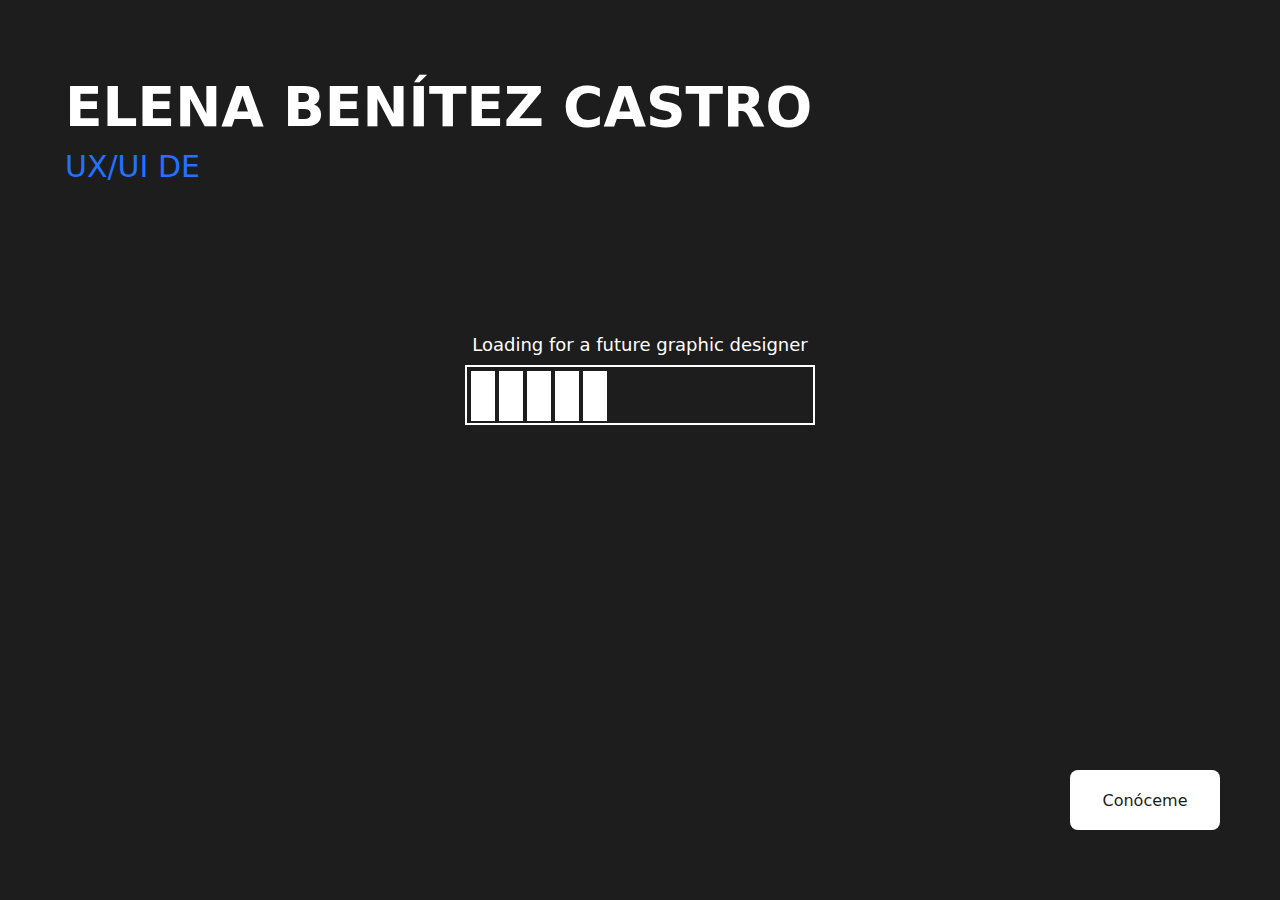
<file: index.html>
<!DOCTYPE html>
<html lang="es">
    <head>
        <meta charset="utf-8">
        <meta name="description" content="Author: Elena Benítez Castro">
        <meta name="viewport" content="width=device-width, initial-scale=1.0">
        <link rel="stylesheet" href="./css/styles.css">
        <script src="./js/script.js" defer></script>
        <script src="./js/router.js" defer></script>
        <title>PortFolio Elena Benítez Castro</title>
    </head>
    <body>
        <main id="content"> <!-- Maquetación de la card -->
            <!--Cabecera-->
            <div id="fontPage">

                <!-- Nombre + profesión -->
                <div class="fontPage__content">
                    <div class="inf">
                        <h1 class="inf__name">ELENA BENÍTEZ CASTRO</h1>
                        <h2 class="inf__courses"></h2>
                    </div>

                    <!-- Barra loading + título -->
                    <div class="loading">
                        <div class="loading__container__tittle">
                            <div class="loading__tittle">Loading for a future graphic designer</div>
                        </div>

                        <!-- Barra loading contenido -->
                        <div class="loading__container__box">
                            <div class="loading__container">
                                <div class="loading__container__bar"></div>
                                <div class="loading__container__bar"></div>
                                <div class="loading__container__bar"></div><div class="loading__container__bar"></div>
                                <div class="loading__container__bar"></div>
                            </div>
                        </div>
                    </div>
                </div>

                <!-- Botón hacia "sobremi.html" -->
                <a class="fontPage__button" href="./sobremi.html" title="Conóceme">Conóceme</a> 
            </div>
        </main>
    </body>
</html>
</file>
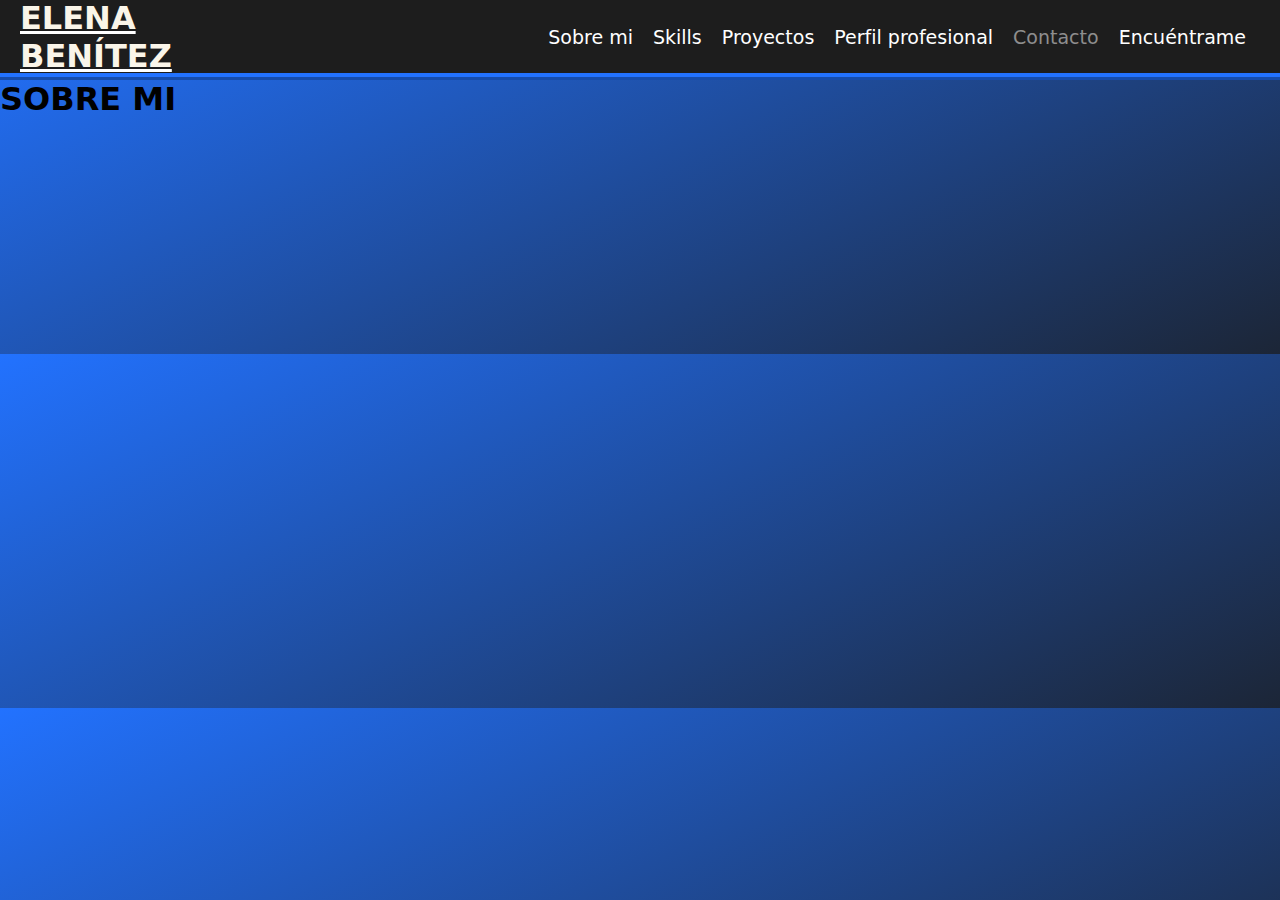
<file: contacto.html>
<!DOCTYPE html>
<html lang="es">
    <head>
        <meta charset="utf-8">
        <meta name="viewport" content="width=device-width, initial-scale=1.0">
        <link rel="stylesheet" href="./css/styles.css">
        <link rel="stylesheet" href="./css/navstyles.css">
        <link rel="stylesheet" href="./css/sobremi.css">
        <script src="./js/router.js" defer></script>
        <script src="./js/navscript.js" defer></script>
        <title>PortFolio Elena Benítez Castro</title>
    </head>
    <body>
        <header>
            <nav id="nav">
                <div class="name">
                    <a href="./index.html" alt="Volver a la cabecera">
                        <div>
                            <h1>ELENA <br>BENÍTEZ</h1>
                        </div>
                    </a>
                </div>

                <button class="open__menu" id="open">☰</button>

                <div class="sections__button" id="sections__button">

                    <button class="close__menu" id="close">✖</button>

                    <div class="sections" id="nav-sections">
                        <a href="./sobremi.html"><div id="sobremi" class="section">Sobre mi</div></a>
                        <a href="./skills.html"><div id="skills" class="section">Skills</div></a>
                        <a href="./proyectos.html"><div id="proyectos" class="section">Proyectos</div></a>
                        <a href="./perfil_profesional.html"><div id="perfil_profesional" class="section">Perfil profesional</div></a>
                        <a href="./contacto.html"><div id="contacto" class="section">Contacto</div></a>
                        <a href="./encuentrame.html"><div id="encuentrame" class="section">Encuéntrame</div></a>
                    </div>

                </div>
            </nav>
        </header>

        <main id="content">
            <h1>SOBRE MI</h1>
        </main>
        <footer></footer>
    </body>
</html>
</file>
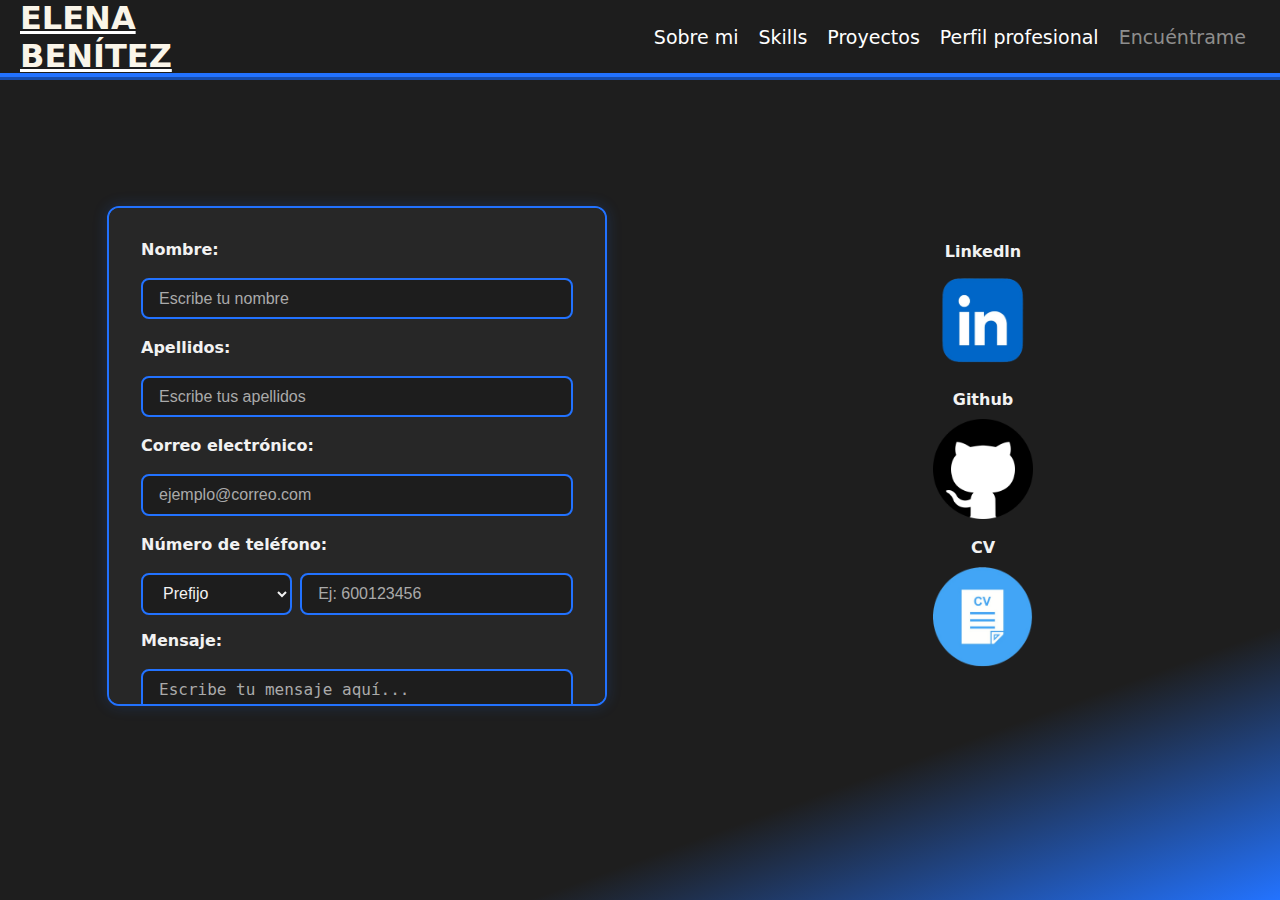
<file: encuentrame.html>
<!DOCTYPE html>
<html lang="es">
    <head>
        <meta charset="utf-8">
        <meta name="description" content="Author: Elena Benítez Castro">
        <meta name="viewport" content="width=device-width, initial-scale=1.0">
        <link rel="stylesheet" href="./css/styles.css">
        <link rel="stylesheet" href="./css/navstyles.css">
        <link rel="stylesheet" href="./css/encuentrame.css">
        <script src="./js/router.js" defer></script>
        <script src="./js/navscript.js" defer></script>
        <title>PortFolio Elena Benítez Castro</title>
    </head>
    <body>
        <header>
            <!-- Estructura barra de navegación -->
            <nav id="nav">
                <div class="name">
                    <a href="./index.html" title="Volver a la cabecera">
                        <div>
                            <h1>ELENA BENÍTEZ</h1>
                        </div>
                    </a>
                </div>

                <button class="open__menu" id="open">☰</button>

                <div class="sections__button" id="sections__button">

                    <button class="close__menu" id="close">✖</button>

                    <div class="sections" id="nav-sections">
                        <a href="./sobremi.html" title="Sobre mi"><div id="sobremi" class="section">Sobre mi</div></a>
                        <a href="./skills.html" title="Skills/Habilidades"><div id="skills" class="section">Skills</div></a>
                        <a href="./proyectos.html" title="Proyectos"><div id="proyectos" class="section">Proyectos</div></a>
                        <a href="./perfil_profesional.html" title="Perfil profesional"><div id="perfil_profesional" class="section">Perfil profesional</div></a>
                        <a href="./encuentrame.html" title="Encuéntrame"><div id="encuentrame" class="section">Encuéntrame</div></a>
                    </div>

                </div>
            </nav>
        </header>

        <main id="content">  <!-- Main con id enlazado a router.js -->

            <!-- Contenedor grid para formulario y enlaces -->
            <div class="wrapper__encuentrame">

                <!-- Formulario -->
                <div class="container form">
                    <form method="POST" ACTION="url">
                        <label for="nombre">Nombre:</label><br>
                        <input type="text" id="nombre" name="nombre" placeholder="Escribe tu nombre" required><br>
                      
                        <label for="apellidos">Apellidos:</label><br>
                        <input type="text" id="apellidos" name="apellidos" placeholder="Escribe tus apellidos" required><br>
                      
                        <label for="correo">Correo electrónico:</label><br>
                        <input type="email" id="correo" name="correo" placeholder="ejemplo@correo.com" required><br>

                        <label for="telefono">Número de teléfono:</label><br>
                        <div class="telefono-group">
                            <select id="prefijo" name="prefijo" required>
                                <option value="" disabled selected>Prefijo</option>
                                <option value="+34">+34 (España)</option>
                                <option value="+1">+1 (EE.UU.)</option>
                                <option value="+44">+44 (Reino Unido)</option>
                                <option value="+33">+33 (Francia)</option>
                                <option value="+49">+49 (Alemania)</option>
                            </select>
                            <input type="tel" id="telefono" name="telefono" placeholder="Ej: 600123456" required>
                        </div>
                      
                        <label for="mensaje">Mensaje:</label><br>
                        <textarea id="mensaje" name="mensaje" placeholder="Escribe tu mensaje aquí..." required></textarea><br>
                      
                        <button type="submit">Enviar</button>
                    </form>
                </div>

                <!-- Enlaces -->
                <div class="container links">
                    
                    <a href="https://www.linkedin.com/in/elena-ben%C3%ADtez-castro-4a6371276/" target="_blank" rel="noreferer" title="Linkedln Elena Benítez">
                        <div class="link">
                            <h2>Linkedln</h2>
                            <img src="./assets/img/Logo-linkedln.png" alt="Logo Linkedln" loading="lazy">
                        </div>
                    </a>

                    <a href="https://github.com/ElenaBC02" target="_blank" rel="noreferer" title="Github Elena Benítez">
                        <div class="link">
                            <h2>Github</h2>
                            <img src="./assets/img/github.png" alt="Logo Github" loading="lazy">
                        </div>
                    </a>

                    <a href="./assets/cv-elena-benitez-castro.pdf" download="CV Elena Benítez Castro" title="Descargar CV Elena Benítez">
                        <div class="link">
                            <h2>CV</h2>
                            <img src="./assets/img/CV.png" alt="Mi CV" loading="lazy">
                        </div>
                    </a>
                </div>
                
            </div>
        </main>
    
    </body>
</html>
</file>
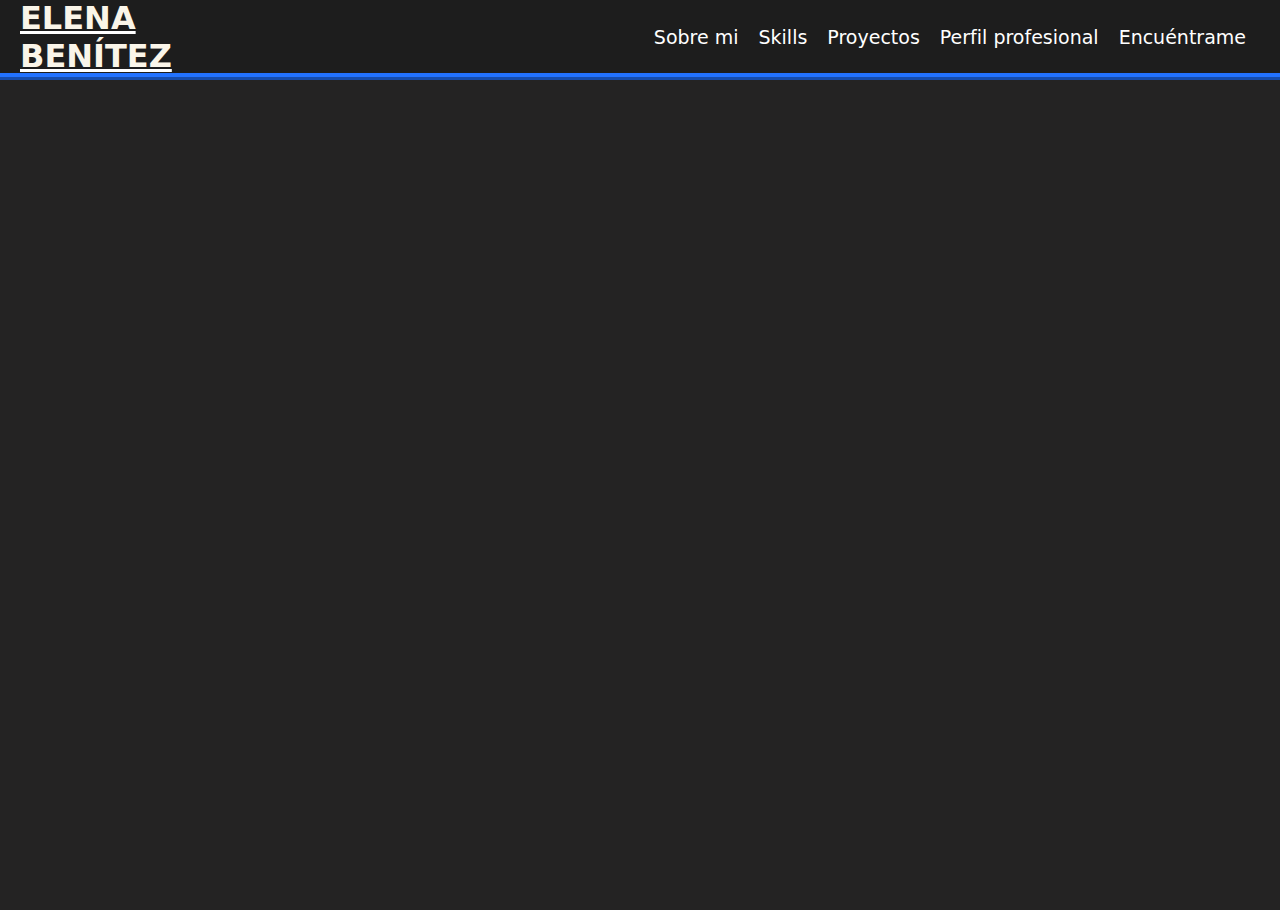
<file: figma.html>
<!DOCTYPE html>
<html lang="es">

    <head>
        <meta charset="utf-8">
        <meta name="description" content="Author: Elena Benítez Castro">
        <meta name="viewport" content="width=device-width, initial-scale=1.0">
        <link rel="stylesheet" href="./css/styles.css">
        <link rel="stylesheet" href="./css/navstyles.css">
        <link rel="stylesheet" href="./css/figma.css">
        <script src="./js/router.js" defer></script>
        <script src="./js/navscript.js" defer></script>
        <title>PortFolio Elena Benítez Castro</title>
    </head>

    <body>
        <header>
            <!-- Estructura barra de navegación -->
            <nav id="nav">
                <div class="name">
                    <a href="./index.html" title="Volver a la cabecera">
                        <div>
                            <h1>ELENA BENÍTEZ</h1>
                        </div>
                    </a>
                </div>

                <button class="open__menu" id="open">☰</button>

                <div class="sections__button" id="sections__button">

                    <button class="close__menu" id="close">✖</button>

                    <div class="sections" id="nav-sections">
                        <a href="./sobremi.html" title="Sobre mi"><div id="sobremi" class="section">Sobre mi</div></a>
                        <a href="./skills.html" title="Skills/Habilidades"><div id="skills" class="section">Skills</div></a>
                        <a href="./proyectos.html" title="Proyectos"><div id="proyectos" class="section">Proyectos</div></a>
                        <a href="./perfil_profesional.html" title="Perfil profesional"><div id="perfil_profesional" class="section">Perfil profesional</div></a>
                        <a href="./encuentrame.html" title="Encuéntrame"><div id="encuentrame" class="section">Encuéntrame</div></a>
                    </div>

                </div>
            </nav>
        </header>

        <main id="content"> <!-- Main con id enlazado a router.js -->

             <div class="container__iframe">

                <!-- Enlace a prototipado en figma -->
                <iframe src="https://embed.figma.com/proto/i3Bho0Hz4WlxDDAKcg7cb9/Gamersgram---Elena-Ben%C3%ADtez?node-id=89-97&p=f&scaling=scale-down&content-scaling=fixed&page-id=85%3A94&embed-host=share" allowfullscreen loading="lazy"></iframe>

             </div>
            
        </main>
        
    </body>

</html>
</file>
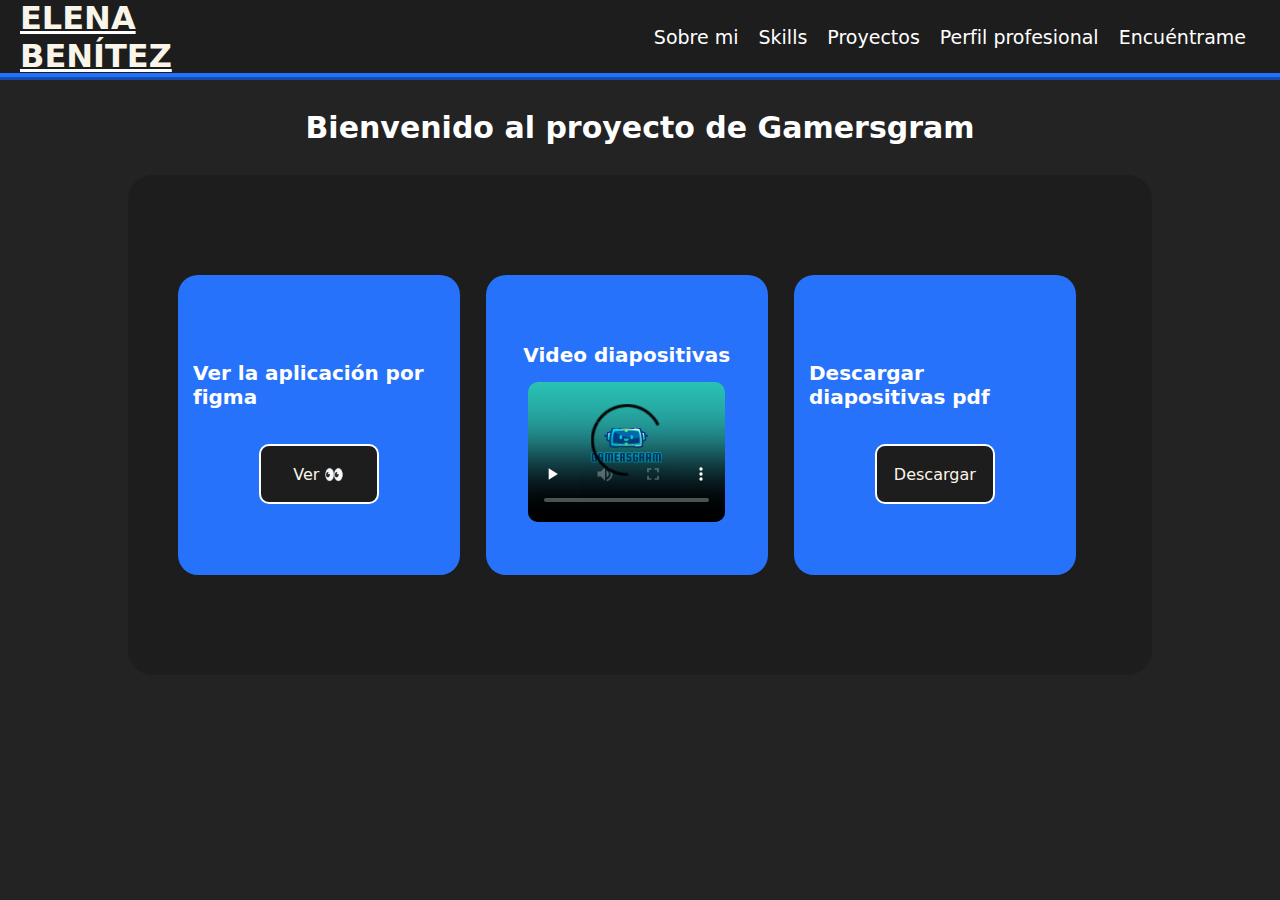
<file: gamersgrams.html>
<!DOCTYPE html>
<html lang="es">

    <head>
        <meta charset="utf-8">
        <meta name="description" content="Author: Elena Benítez Castro">
        <meta name="viewport" content="width=device-width, initial-scale=1.0">
        <link rel="stylesheet" href="./css/styles.css">
        <link rel="stylesheet" href="./css/navstyles.css">
        <link rel="stylesheet" href="./css/gamersgram.css">
        <script src="./js/router.js" defer></script>
        <script src="./js/navscript.js" defer></script>
        <title>PortFolio Elena Benítez Castro</title>
    </head>

    <body>
        <header>
            <!-- Estructura barra de navegación -->
            <nav id="nav">
                <div class="name">
                    <a href="./index.html" title="Volver a la cabecera">
                        <div>
                            <h1>ELENA BENÍTEZ</h1>
                        </div>
                    </a>
                </div>

                <button class="open__menu" id="open">☰</button>

                <div class="sections__button" id="sections__button">

                    <button class="close__menu" id="close">✖</button>

                    <div class="sections" id="nav-sections">
                        <a href="./sobremi.html" title="Sobre mi"><div id="sobremi" class="section">Sobre mi</div></a>
                        <a href="./skills.html" title="Skills/Habilidades"><div id="skills" class="section">Skills</div></a>
                        <a href="./proyectos.html" title="Proyectos"><div id="proyectos" class="section">Proyectos</div></a>
                        <a href="./perfil_profesional.html" title="Perfil profesional"><div id="perfil_profesional" class="section">Perfil profesional</div></a>
                        <a href="./encuentrame.html" title="Encuéntrame"><div id="encuentrame" class="section">Encuéntrame</div></a>
                    </div>

                </div>
            </nav>
        </header>

        <main id="content"> <!-- Main con id enlazado a router.js -->

             <h2>Bienvenido al proyecto de Gamersgram</h2>

             <!-- Contenedor de cards -->
             <div class="container">

                <!-- Contenedor con enlace a figma.html-->
                <div class="container__figma">
                    <h3>Ver la aplicación por figma</h3>

                    <a class="button" href="./figma.html" title="Ver proyecto Gamersgram">Ver 👀</a>
                </div>

                <!-- Contenedor con video -->
                <div class="container__video">
                    <h3>Video diapositivas</h3>

                    <video controls preload="none" poster="./assets/img/Gamersgram.png">
                        <source src="./assets/video/video-presentacion.webm">
                        <source src="./assets/video/video-presentacion.mp4">
                    </video>
                </div>

                <!-- Contenedor con boton para descarga de pdf-->
                <div class="container__donwload">
                    <h3>Descargar diapositivas pdf</h3>

                    <a class="button" href="./assets/presentación-gamersgram.pdf" download="Presentación Gamersgram" title="Descargar pdf para mejor visualización">Descargar</a>
                </div>
                
             </div>
            
        
        </main>
        
    </body>

</html>
</file>
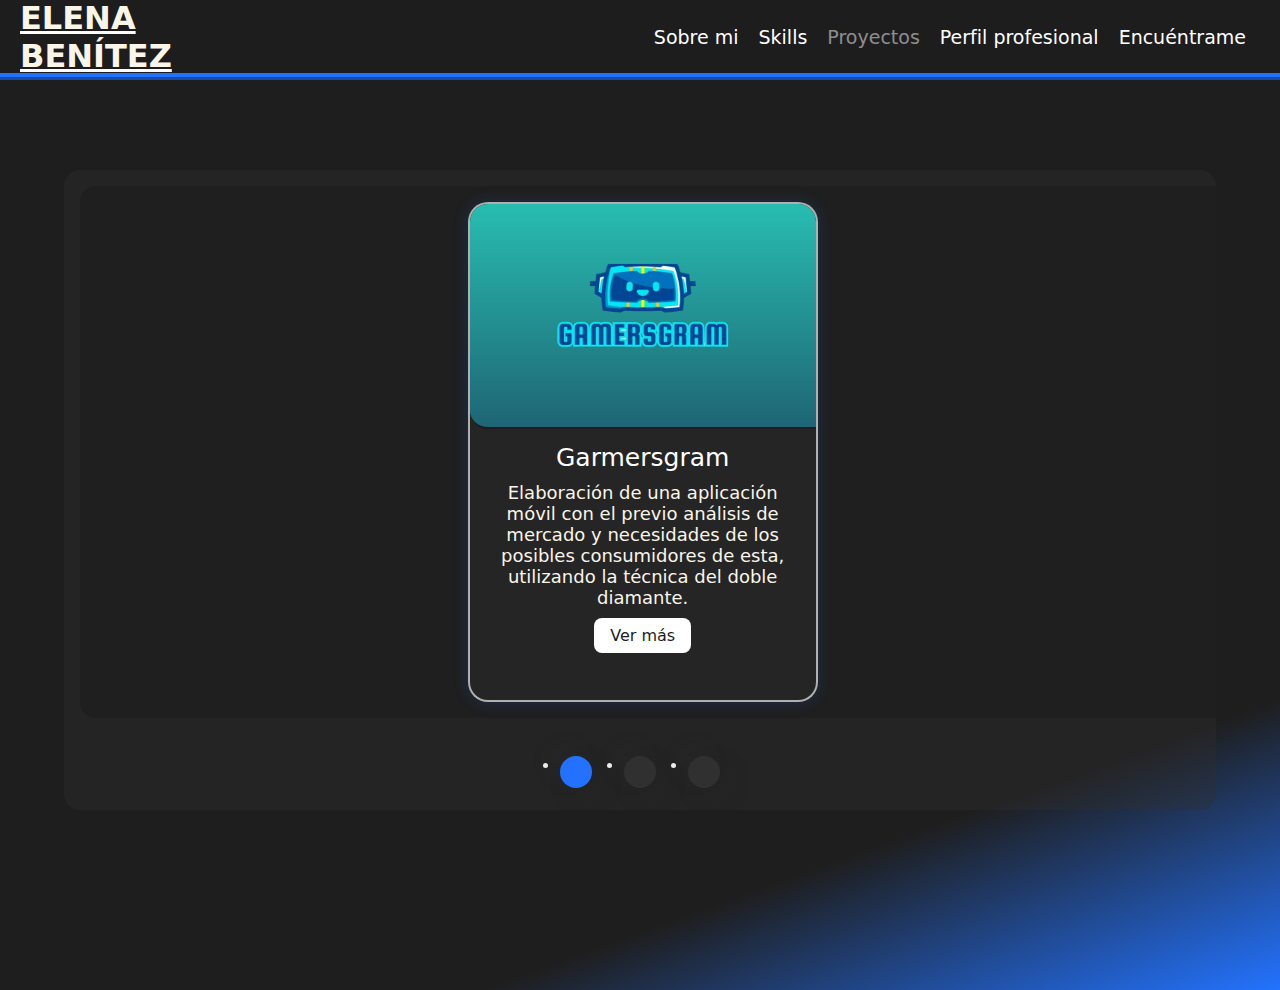
<file: proyectos.html>
<!DOCTYPE html>
<html lang="es">

    <head>
        <meta charset="utf-8">
        <meta name="description" content="Author: Elena Benítez Castro">
        <meta name="viewport" content="width=device-width, initial-scale=1.0">
        <link rel="stylesheet" href="./css/styles.css">
        <link rel="stylesheet" href="./css/navstyles.css">
        <link rel="stylesheet" href="./css/proyectos.css">
        <script src="./js/router.js" defer></script>
        <script src="./js/navscript.js" defer></script>
        <script src="./js/proyectos.js" defer></script>
        <title>PortFolio Elena Benítez Castro</title>
    </head>

    <body>
        <header>
            <!-- Estructura barra de navegación -->
            <nav id="nav">
                <div class="name">
                    <a href="./index.html" title="Volver a la cabecera">
                        <div>
                            <h1>ELENA BENÍTEZ</h1>
                        </div>
                    </a>
                </div>

                <button class="open__menu" id="open">☰</button>

                <div class="sections__button" id="sections__button">

                    <button class="close__menu" id="close">✖</button>

                    <div class="sections" id="nav-sections">
                        <a href="./sobremi.html" title="Sobre mi"><div id="sobremi" class="section">Sobre mi</div></a>
                        <a href="./skills.html" title="Skills/Habilidades"><div id="skills" class="section">Skills</div></a>
                        <a href="./proyectos.html" title="Proyectos"><div id="proyectos" class="section">Proyectos</div></a>
                        <a href="./perfil_profesional.html" title="Perfil profesional"><div id="perfil_profesional" class="section">Perfil profesional</div></a>
                        <a href="./encuentrame.html" title="Encuéntrame"><div id="encuentrame" class="section">Encuéntrame</div></a>
                    </div>

                </div>
            </nav>
        </header>

        <main id="content"> <!-- Main con id enlazado a router.js -->

            <!-- Carrousel -->
            <div class="carrousel">

                <div class="slide-container">  <!-- Conetendor por el que se deslizan las cards -->

                    <!-- Maquetación de la card 1 -->
                    <div class="card">
                        <div class="image__content">

                            <div class="card__image">
                                <img src="./assets/img/portada-gamersgrams.png" alt="Foto diseño" class="card__img" loading="lazy">
                            </div>

                        </div>

                        <div class="card__content">

                            <h2 class="name">Garmersgram</h2>
                            <p class="description">Elaboración de una aplicación móvil
                                con el previo análisis de mercado y necesidades de los
                                posibles consumidores de esta, utilizando la técnica del
                                doble diamante.
                            </p>

                            <a class="button" href="./gamersgrams.html" title="Ver proyecto Gamersgram">Ver más</a>
                        </div>
                    </div>

                    <!-- Maquetación de la card 2 -->
                    <div class="card">
                        <div class="image__content">

                            <div class="card__image">
                                <img src="./assets/img/giphy.gif" alt="Foto diseño" class="card__img" loading="lazy">
                            </div>

                        </div>

                        <div class="card__content">

                            <h2 class="name">En proceso...</h2>
                            <p class="description">Creando nuevo contenido</p>

                        </div>
                    </div>

                    <!-- Maquetación de la card 3 -->
                    <div class="card">
                        <div class="image__content">

                            <div class="card__image">
                                <img src="./assets/img/giphy.gif" alt="Foto diseño" class="card__img" loading="lazy">
                            </div>

                        </div>

                        <div class="card__content">

                            <h2 class="name">En proceso...</h2>
                            <p class="description">Creando nuevo contenido</p>

                        </div>
                    </div>


                </div>

                <!-- Puntos slider, sitúa la posición del slider -->
                <ul class="puntos">
                    <li class="punto activo"></li>
                    <li class="punto"></li>
                    <li class="punto"></li>
                </ul>
            </div>

        </main>
    </body>

</html>
</file>
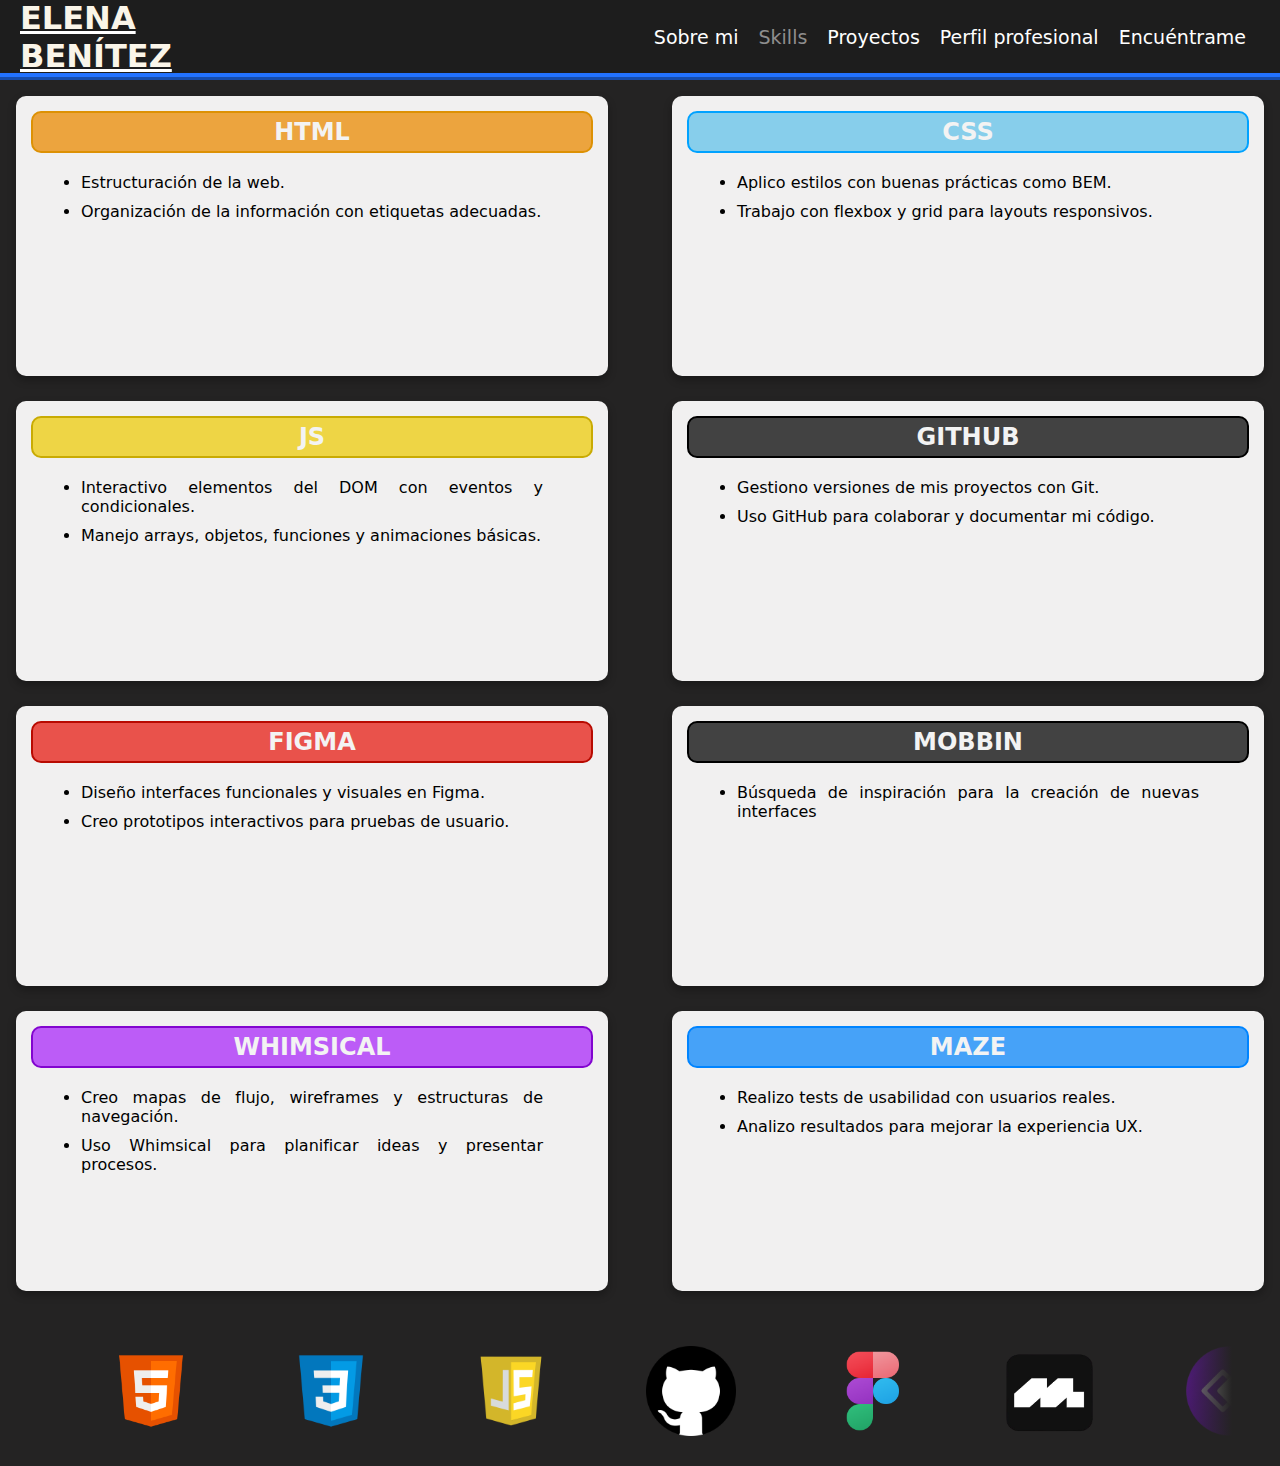
<file: skills.html>
<!DOCTYPE html>
<html lang="es">
    <head>
        <meta charset="utf-8">
        <meta name="description" content="Author: Elena Benítez Castro">
        <meta name="viewport" content="width=device-width, initial-scale=1.0">    
        <link rel="stylesheet" href="./css/styles.css">
        <link rel="stylesheet" href="./css/navstyles.css">
        <link rel="stylesheet" href="./css/skills_styles.css">
        <script src="./js/router.js" defer></script>
        <script src="./js/navscript.js" defer></script>
        <title>PortFolio Elena Benítez Castro</title>
    </head>
    <body>
        <header>
            <!-- Estructura barra de navegación -->
            <nav id="nav">
                <div class="name">
                    <a href="./index.html" title="Volver a la cabecera">
                        <div>
                            <h1>ELENA BENÍTEZ</h1>
                        </div>
                    </a>
                </div>

                <button class="open__menu" id="open">☰</button>

                <div class="sections__button" id="sections__button">

                    <button class="close__menu" id="close">✖</button>

                    <div class="sections" id="nav-sections">
                        <a href="./sobremi.html" title="Sobre mi"><div id="sobremi" class="section">Sobre mi</div></a>
                        <a href="./skills.html" title="Skills/Habilidades"><div id="skills" class="section">Skills</div></a>
                        <a href="./proyectos.html" title="Proyectos"><div id="proyectos" class="section">Proyectos</div></a>
                        <a href="./perfil_profesional.html" title="Perfil profesional"><div id="perfil_profesional" class="section">Perfil profesional</div></a>
                        <a href="./encuentrame.html" title="Encuéntrame"><div id="encuentrame" class="section">Encuéntrame</div></a>
                    </div>

                </div>
            </nav>
        </header>

        <main id="content"> <!-- Main con id enlazado a router.js -->
            
            <!-- Div padre -->
            <div class="wrapper__skills">

                <!-- Cards con título e información -->
                <div class="box">
                    <div class="tittle">
                        <h2>HTML</h2>
                    </div>
                    <ul class="description">
                        <li>Estructuración de la web.</li>
                        <li>Organización de la información con etiquetas adecuadas.</li>
                    </ul>
                </div>
                
                <div class="box">
                    <div class="tittle">
                        <h2>CSS</h2>
                    </div>
                    <ul class="description">
                        <li>Aplico estilos con buenas prácticas como BEM.</li>
                        <li>Trabajo con flexbox y grid para layouts responsivos.</li>
                    </ul>
                </div>
                
                <div class="box">
                    <div class="tittle">
                        <h2>JS</h2>
                    </div>
                    <ul class="description">
                        <li>Interactivo elementos del DOM con eventos y condicionales.</li>
                        <li>Manejo arrays, objetos, funciones y animaciones básicas.</li>
                    </ul>
                </div>
                
                <div class="box">
                    <div class="tittle">
                        <h2>GITHUB</h2>
                    </div>
                    <ul class="description">
                        <li>Gestiono versiones de mis proyectos con Git.</li>
                        <li>Uso GitHub para colaborar y documentar mi código.</li>
                    </ul>
                </div>
                
                <div class="box">
                    <div class="tittle">
                        <h2>FIGMA</h2>
                    </div>
                    <ul class="description">
                        <li>Diseño interfaces funcionales y visuales en Figma.</li>
                        <li>Creo prototipos interactivos para pruebas de usuario.</li>
                    </ul>
                </div>

                <div class="box">
                    <div class="tittle">
                        <h2>MOBBIN</h2>
                    </div>
                    <ul class="description">
                        <li>Búsqueda de inspiración para la creación de nuevas interfaces</li>
                    </ul>
                </div>

                <div class="box">
                    <div class="tittle">
                        <h2>WHIMSICAL</h2>
                    </div>
                    <ul class="description">
                        <li>Creo mapas de flujo, wireframes y estructuras de navegación.</li>
                        <li>Uso Whimsical para planificar ideas y presentar procesos.</li>
                    </ul>
                </div>
                
                <div class="box">
                    <div class="tittle">
                        <h2>MAZE</h2>
                    </div>
                    <ul class="description">
                        <li>Realizo tests de usabilidad con usuarios reales.</li>
                        <li>Analizo resultados para mejorar la experiencia UX.</li>
                    </ul>
                </div>
                
                <!-- Slider -->
                <div class="logos" id="logos">
                    <div class="logos__slider" id="slider">
                        <div class="slider__item"><img src="./assets/img/HTML.png" alt="Logo HTML" loading="lazy"></div>
                        <div class="slider__item"><img src="./assets/img/CSS.png" alt="Logo CSS" loading="lazy"></div>
                        <div class="slider__item"><img src="./assets/img/JS.png" alt="Logo JS" loading="lazy"></div>
                        <div class="slider__item"><img src="./assets/img/github.png" alt="Logo Github" loading="lazy"></div>
                        <div class="slider__item"><img src="./assets/img/figma.png" alt="Logo Figma" loading="lazy"></div>
                        <div class="slider__item"><img src="./assets/img/mobbin.png" alt="Logo Mobbin" loading="lazy"></div>
                        <div class="slider__item"><img src="./assets/img/whimsical.png" alt="Logo Whimsical" loading="lazy"></div>
                        <div class="slider__item"><img src="./assets/img/maze.png" alt="Logo Maze" loading="lazy"></div>
                    </div> 
                </div>

            </div>
            <script src="./js/skills.js" defer></script>
        </main>
    </body>
</html>
</file>
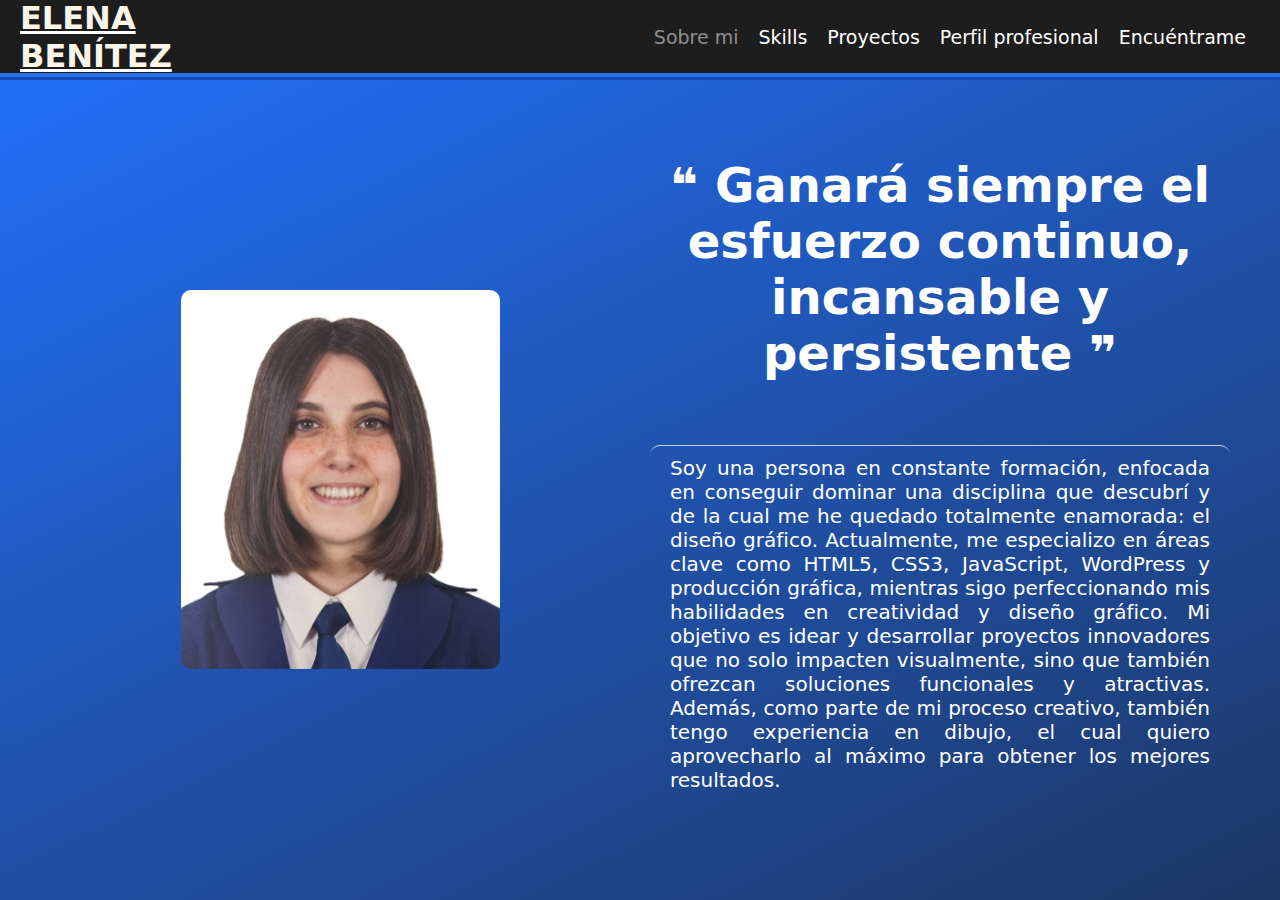
<file: sobremi.html>
<!DOCTYPE html>
<html lang="es">
    <head>
        <meta charset="utf-8">
        <meta name="description" content="Author: Elena Benítez Castro">
        <meta name="viewport" content="width=device-width, initial-scale=1.0">
        <link rel="stylesheet" href="./css/styles.css">
        <link rel="stylesheet" href="./css/navstyles.css">
        <link rel="stylesheet" href="./css/sobremi.css">
        <script src="./js/router.js" defer></script>
        <script src="./js/navscript.js" defer></script>
        <title>PortFolio Elena Benítez Castro</title>
    </head>
    <body>
        <header>
            <!-- Estructura barra de navegación -->
            <nav id="nav">
                <div class="name">
                    <a href="./index.html" title="Volver a la cabecera">
                        <div>
                            <h1>ELENA BENÍTEZ</h1>
                        </div>
                    </a>
                </div>

                <button class="open__menu" id="open">☰</button>

                <div class="sections__button" id="sections__button">

                    <button class="close__menu" id="close">✖</button>

                    <div class="sections" id="nav-sections">
                        <a href="./sobremi.html" title="Sobre mi"><div id="sobremi" class="section">Sobre mi</div></a>
                        <a href="./skills.html" title="Skills/Habilidades"><div id="skills" class="section">Skills</div></a>
                        <a href="./proyectos.html" title="Proyectos"><div id="proyectos" class="section">Proyectos</div></a>
                        <a href="./perfil_profesional.html" title="Perfil profesional"><div id="perfil_profesional" class="section">Perfil profesional</div></a>
                        <a href="./encuentrame.html" title="Encuéntrame"><div id="encuentrame" class="section">Encuéntrame</div></a>
                    </div>

                </div>
            </nav>
        </header>

        <main id="content">  <!-- Main con id enlazado a router.js -->

            <div class="wrapper">

                <!-- Imágen -->
                <div class="container__img">
                    <figure>
                        <img class="img__sobremi" alt="Foto Elena Benítez" src="./assets/img/sobremi.jpg" loading="lazy">
                    </figure>
                </div>

                <!-- Descripción -->
                <div class="container__description">
                    <div class="container__head">
                        <h1>❝ Ganará siempre el esfuerzo continuo, incansable y persistente ❞</h1>
                    </div>
                    
                    <div class="container__text">
                        <p>Soy una persona en constante formación, enfocada en conseguir dominar
                            una disciplina que descubrí y de la cual me he quedado 
                            totalmente enamorada: el diseño gráfico. Actualmente, me especializo 
                            en áreas clave como HTML5, CSS3, JavaScript, WordPress y producción 
                            gráfica, mientras sigo perfeccionando mis habilidades en creatividad 
                            y diseño gráfico. Mi objetivo es idear y desarrollar proyectos 
                            innovadores que no solo impacten visualmente, sino que también 
                            ofrezcan soluciones funcionales y atractivas. Además, como 
                            parte de mi proceso creativo, también tengo experiencia en dibujo, 
                            el cual quiero aprovecharlo al máximo para obtener los mejores resultados.</p>
                    </div>
                    
                </div>

            </div>

        </main>

    </body>
</html>
</file>
<file: css/styles.css>
* {
    margin: 0;
    padding: 0;
    border: 0;
    box-sizing: border-box;
}

body {
    font-family: system-ui, -apple-system, BlinkMacSystemFont, 'Segoe UI', Roboto, Oxygen, Ubuntu, Cantarell, 'Open Sans', 'Helvetica Neue', sans-serif;
}

a {
    text-decoration: none;
    color: #FAF5E9;
}

/* Estilos de pagina */
#fontPage {
    background-color: #1D1D1D;
    display: flex;
    flex-direction: row;
    justify-content: center;
    align-items: center;
    padding-top: 1.25rem;
    height: 100vh;
}

.fontPage__content {
    display: flex;
    flex-direction: column;
    justify-content: start;
    padding: 2.625rem;
    height: calc(100vh - 6.25rem);
    width: calc(100vw - 3.5rem);
}

/*  Nombre + cursos  */

.inf__name {
    font-size: 5.625rem;
    font-weight: 800;
    color: #FFFFFF;
}

.inf__courses {
    font-size: 2.5rem;
    font-weight: 100;
    color: #2272FF;
    display: inline-block;
    min-height: 3.0625rem;
    white-space: nowrap;
}

.loading {
    display: flex;
    flex-direction: column;
    justify-content: center;
    align-items: center;
    height: 12.5rem;
    margin-top: 6rem;
}

.loading__container__box {
    height: 6rem;
    width: 50rem;
    display: flex;
    flex-direction: row;
    justify-content: center;
    align-items: center;
}

/*  Barra de carga  */

.loading__container__tittle {
    display: flex;
    flex-direction: column;
    justify-content: center;
}

.loading__tittle {
    color: #FFFFFF;
    margin: .625rem;
    font-size: 1.5625rem;
}

.loading__container {
    display: flex;
    flex-direction: row;
    justify-content: flex-start;
    padding: .125rem;
    border: .125rem solid #FFFFFF;
    height: 4rem;
    width: 28.5rem;
}

.loading__container__bar {
    background-color: #FFFFFF;
    margin: .125rem;
    height: 3.25rem;
    width: 2.1875rem;
}

.loading__container :last-child {
    animation: parpadeo 1.5s infinite;
}

@keyframes parpadeo {

    0%,
    100% {
        opacity: 1;
    }

    50% {
        opacity: 0;
    }
}

/* Botón  */

.fontPage__button {
    display: flex;
    justify-content: center;
    align-items: center;

    position: absolute;
    bottom: 5rem;
    right: 5rem;

    color: #1D1D1D;
    font-family: system-ui, -apple-system, BlinkMacSystemFont, 'Segoe UI', Roboto, Oxygen, Ubuntu, Cantarell, 'Open Sans', 'Helvetica Neue', sans-serif;
    font-weight: 500;
    font-size: 1rem;
    height: 3.75rem;
    width: 8.75rem;
    border-radius: .5rem;
    background-color: #FFFFFF;
}

.fontPage__button:hover {
    background-color: #3881ff;
    color: #FFFFFF;
}

.fontPage__button:active {
    background-color: #2272FF;
}

/*---------------------------*/
/*  Para pantallas pequeñas  */
/*---------------------------*/
@media (min-width: 0px) and (max-width: 560px) {
    
    /* Estilos de pagina */

    .fontPage__content {
        padding: 1.25rem;
    }

    /*  Nombre + cursos  */

    .inf__name {
        font-size: 1.5rem;
    }

    .inf__courses {
        font-size: 1rem;
        min-height: 1.0625rem;
    }

    .loading {
        margin-top: 6.25rem;
    }

    .loading__container__box {
        height: 2rem;
        width: 18.75rem;
    }

    /*  Barra de carga  */

    .loading__tittle {
        font-size: .75rem;
    }

    .loading__container {
        height: 2.5rem;
        width: 15.625rem;
    }

    .loading__container__bar {
        height: 1.875rem;
        width: 1rem;
    }

    /*  Botón   */

    .fontPage__button {
        position: absolute;
        bottom: 3.75rem;
        right: 2.5rem;
        font-size: .75rem;
        height: 3.125rem;
        width: 7.5rem;
    }
}

/*-------------------------*/
/*  Para tablets pequeñas  */
/*-------------------------*/

@media (min-width: 560px) and (max-width: 800px) {
    /* Estilos de pagina */

    .fontPage__content {
        padding: 2.5rem;
        width: calc(100vw - 3.125rem);
    }

    /*  Nombre + cursos  */

    .inf__name {
        font-size: 2.25rem;
    }

    .inf__courses {
        font-size: 1.5rem;
        font-weight: 200;
        margin-top: .625rem;
        min-height: 1.75rem;
    }

    .loading {  
        margin-top: 5rem;
}

    .loading__container__box { 
        height: 3rem;
        width: 31.25rem;
    }

    /*  Barra de carga  */

    .loading__tittle {
        font-size: 1.125rem;
    }

    .loading__container {
        height: 3.75rem;
        width: 21.875rem;
    }

    .loading__container__bar {
        height: 3.125rem;
        width: 1.5rem;
    }

    /*  Botón  */

    .fontPage__button {
        width: 8.125rem;
    }
}

/*----------------*/
/*  Para tablets  */ 
/*----------------*/

@media (min-width: 800px) and (max-width: 1400px) {
    /* Estilos de pagina */

    .fontPage__content {
        padding: 2.5rem;
        height: calc(100vh - 3.125rem);
        width: calc(100vw - 3.125rem);
    }

    /*  Nombre + cursos  */

    .inf__name {
        font-size: 3.4375rem;
    }

    .inf__courses {
        font-size: 1.875rem;
        font-weight: 200;
        margin-top: .625rem;
        min-height: 2.1875rem;
    }

    .loading { 
        margin-top: 5.625rem;
    }

    .loading__container__box { 
        height: 3.75rem;
        width: 25rem;
    }

    /*  Barra de carga  */

    .loading__tittle {
        font-size: 1.125rem;
    }

    .loading__container {
        height: 3.75rem;
        width: 21.875rem;
    }

    .loading__container__bar {
        height: 3.125rem;
        width: 1.5rem;
    }

    /*  Botón   */

    .fontPage__button {
        position: absolute;
        bottom: 4.375rem;
        right: 3.75rem;
        width: 9.375rem;
    }
}

/*---------------------------*/
/*  para pantallas grandes   */
/*---------------------------*/

@media (min-width: 1400px) and (max-width: 1600px) {
    /* Estilos de pagina */

    .fontPage__content {
        padding: 3.75rem;
        height: calc(100vh - 3.125rem);
        width: calc(100vw - 3.125rem);
    }

    /*  Nombre + cursos  */

    .inf__name {
        font-size: 4.6875rem;
    }

    .inf__courses {
        font-size: 2.25rem;
        font-weight: 200;
        margin-top: .3125rem;
        min-height: 2.75rem;
    }

    .loading { 
        margin-top: 2.5rem;
    }

    .loading__container__box { 
        height: 4.5rem;
        width: 31.25rem;
    }

    /*  Barra de carga  */

    .loading__tittle {
        font-size: 1.375rem;
    }

    .loading__container {
        height: 4.375rem;
        width: 26.5625rem;
    }

    .loading__container__bar {
        height: 3.75rem;
        width: 1.75rem;
    }

    /*  Botón  */

    .fontPage__button {
        position: absolute;
        bottom: 4.375rem;
        right: 3.75rem;
    }
}
</file>
<file: css/navstyles.css>
header {
    position: relative;
    z-index: 2;
}

#nav {
    height: 5rem;
    display: flex;
    flex-direction: row;
    justify-content: space-between;
    background-color: #1d1d1d;
    border-bottom: 2mm ridge #2272ff;
}

#nav .name {
    display: flex;
    flex-direction: column;
    justify-content: center;
    align-items: center;
    max-width: 10%;
    padding: .625rem 1.25rem;
    font-size: 1rem;
    color: #fff;
}

.sections__button {
    display: flex;
    padding: 1.5rem;
}

#nav .sections {
    display: flex;
    flex-direction: row;
    justify-content: center;
    align-items: center;
}

#nav .section {
    display: flex;
    flex-direction: row;
    justify-content: center;
    align-items: center;
    font-size: 1.1875rem;
    margin: .625rem;
    color: #fff;
}

#nav .section:hover {
    color: #2272FF;
}

.section.active {
    font-size: 1.1875rem;
    margin: .5rem;
    color: #e7e6e691 !important;
}

#nav .name:hover {
    text-decoration: underline;
}

.open__menu,
.close__menu {
    display: none;
    font-size: 1.875rem;
    background: none;
    border: none;
    color: white;
    padding: .625rem;
    cursor: pointer;
}

/*-------------------------------------*/
/*  Para pantallas pequeñas y tablets  */
/*-------------------------------------*/

@media (min-width: 0px) and (max-width: 960px) {
    .open__menu,
    .close__menu {
        display: block;
        border: 0;
        font-size: 1.5rem;
        background-color: transparent;
        cursor: pointer;
    }

    .close__menu {
        color: #1D1D1D;
    }

    .sections__button {
        opacity: 0;
        visibility: hidden;
        background-color: #FAF5E9;
        display: flex;
        flex-direction: column;
        align-items: end;
        gap: 1rem;

        position: fixed;
        top: 0;
        right: 0;
        bottom: 0;

        padding: 1rem;
        box-shadow: 0 0 0 100vmax rgba(0, 0, 0, .5);
    }

    .sections__button.visible {
        opacity: 1;
        visibility: visible;
    }

    #nav .sections {
        flex-direction: column;
        justify-content: start;
        align-items: end;
    }

    .section {
        color: #1D1D1D !important;
    }

    .section.active {
        color: #616161d5 !important;
    }

    .section:hover {
        color: #2272FF !important;
    }
    
    #nav .name {
        max-width: 50%;
    }
}

/*---------------------------*/
/*  para pantallas grandes   */
/*---------------------------*/

@media (min-width: 960px) and (max-width: 1600px) {
    
    #nav .name {
        max-width: 12.5rem;
    }
    
}
</file>
<file: css/sobremi.css>
body {
    background-color: #272727;
    background: linear-gradient(334deg, #3d3d3d, #1b1b1b, #2272ff);
	background-size: 200% 200%;
	animation: gradient-animation 6s ease infinite;
}

@keyframes gradient-animation {
	0% {
		background-position: 0% 50%;
	}
	50% {
		background-position: 100% 50%;
	}
	100% {
		background-position: 0% 50%;
	}
}

.wrapper {
    height: calc(100vh - 6.3125rem);
    display: grid;
    grid-template-columns: repeat(2, 1fr);
    padding: 3.125rem;
    gap: 1.25rem;
}

.container__img {
    display: flex;
    flex-direction: column;
    justify-content: center;
    align-items: center;
}

figure {
    display: flex;
    flex-direction: column;
    justify-content: center;
    align-items: center;
}

.img__sobremi {
    height: auto;
    width: 50%;
    border-radius: .625rem;
}

.container__description {
    display: flex;
    flex-direction: column;
    justify-content: space-around;
    align-items: center;
}

.container__head {
    font-size: 2rem;
    text-align: center;
    color: #fff;
}

.container__text {
    padding: .625rem 1.5625rem 3.125rem 1.5625rem;
    font-size: 1.5rem;
    font-weight: 400;
    color: #fff;
    text-align: justify;
    border-top: .0625rem solid #ffffffbe;
    border-radius: .625rem;
}

/*---------------------------*/
/*  Para pantallas pequeñas  */ 
/*---------------------------*/

@media (min-width: 0px) and (max-width: 800px) {
    
    body {
        background-size: 200% 200%;
    }

    .wrapper {
        height: auto;
        display: grid;
        grid-template-columns: repeat(1, 1fr);
    }
    
    .container__head {
        font-size: 1rem;
        margin-bottom: 1.25rem;
    }
    
    .container__text {
        padding: .625rem 1.5625rem;
        font-size: 1rem;
    }
}

/*----------------*/
/*  Para tablets  */ 
/*----------------*/

@media (min-width: 800px) and (max-width: 1280px) {
    
    body {
        background-size: 300% 300%;
    }

    .img__sobremi {
        height: auto;
        width: 60%;
    }
    
    .container__head {
        font-size: 1.125rem;
        margin-bottom: .625rem;
    }
    
    .container__text {
        padding: .625rem 1.25rem;
        font-size: 1.125rem;
    }
}

/*---------------------------*/
/*  para pantallas grandes   */
/*---------------------------*/

@media (min-width: 1280px) and (max-width: 1600px) {

    .img__sobremi {
        width: 55%;
    }
    
    .container__head {
        font-size: 1.5rem;
        margin-bottom: .625rem;
    }
    
    .container__text {
        padding: .625rem 1.25rem;
        font-size: 1.25rem;
    }
}
</file>
<file: css/encuentrame.css>
body{
    background: #1D1D1D;
    background: linear-gradient(160deg, rgba(30, 30, 30, 1) 80%,  rgba(35, 115, 255, 1) 100%);
    height: 100vh;
}

/* Distribución con grid */
.wrapper__encuentrame {
    display: grid;
    grid-template-columns: repeat(2, 1fr); 
    align-items: center; 
    justify-items: center; 
    margin: 1.25rem 3.75rem;
    gap: 2rem;
    min-height: 80vh; 
}
  
.container.form {
    display: flex;
    flex-direction: column;
    justify-content: center;
    align-items: center;
    width: 100%;
    max-width: 37.5rem;
    margin-top: 2rem;
}
  
.container.links {
    display: flex;
    flex-direction: row;
    justify-content: center;
    width: 100%;
}

/* Estilos formulario */
form {
    padding: 2rem;
    background-color: #272727;
    color: #f2f2f2;
    font-size: 1rem;
    border-radius: .75rem;
    border: .125rem solid #2272ff;
    box-shadow: 0 0 .9375rem rgba(34, 114, 255, 0.2);
    max-height: 50rem;
    width: 100%;
    display: flex;
    flex-direction: column;
    justify-content: flex-start;
}

/* Inputs, selects y textarea */
input, select, textarea {
    padding: 0.6rem 1rem;
    border: .125rem solid #2272ff;
    border-radius: .5rem;
    background-color: #1d1d1d;
    color: #f2f2f2;
    font-size: 1rem;
    width: 100%;
    transition: border 0.3s, box-shadow 0.3s;
}

textarea {
    min-height: 10.625rem;
}

input::placeholder,
textarea::placeholder {
    color: #aaaaaa;
}

input:focus,
select:focus,
textarea:focus {
    outline: none;
    border-color: #2272ff;
    box-shadow: 0 0 .375rem #2272ff80;
}

.telefono-group {
    margin-bottom: 1rem;
    display: flex;
    gap: 0.5rem;
}

.telefono-group select {
    flex: 0 0 35%;
}

.telefono-group input {
    flex: 1;
} 

/* Estilo para labels */
label {
    font-weight: bold;
    color: #f2f2f2;
}

/* Botón enviar */
form button {
    background-color: #2272ff;
    color: white;
    border: none;
    padding: 0.8rem 1.5rem;
    border-radius: .5rem;
    cursor: pointer;
    font-size: 1rem;
    transition: background-color 0.3s ease;
}

form button:hover {
    background-color: #005ce6;
}

/* Estilos link */
.container.links .link {
    color: #f2f2f2;
    margin: 2rem;
    border-radius: .5rem;
    text-align: center;
    height: 12.5rem;
    width: 12.5rem;
}

.link img {
    margin-top: .625rem;
    height: 90%;
    width: 90%;
}

/*---------------------------*/
/*  Para pantallas pequeñas  */
/*---------------------------*/

@media (min-width: 0px) and (max-width: 600px) {
    
    body{
        background: #1D1D1D;
        background: linear-gradient(140deg, rgba(30, 30, 30, 1) 80%,  rgba(35, 115, 255, 1) 100%);
        height: 155vh;
    }
    
    /* Distribución con grid */
    .wrapper__encuentrame {
        display: grid;
        grid-template-columns: repeat(1, 1fr); 
        margin: 1.25rem;
    }

    .container.form {
        min-width: 270px;
        max-width: 31.25rem;
    }

    .container.links {
        height: auto;
        width: auto;
    }
    
    /* Estilos formulario */
    form {
        width: 280px;
        max-width: 31.25rem;
        height: auto;
        padding: 2rem;
    }

    textarea {
        height: 10rem;
    }
    
    /* Estilos link */
    .container.links .link {
        margin: 1rem;
        height: 4.375rem;
        width: 4.375rem;
    }

    .link img {
        height: 100%;
        width: 100%;
    }

    .link h2 {
        font-size: .75rem;
    }
}

/*-------------------------*/
/*  Para tablets pequeñas  */
/*-------------------------*/

@media (min-width: 600px) and (max-width: 800px) {
    
    body{
        background: #1D1D1D;
        background: linear-gradient(140deg, rgba(30, 30, 30, 1) 80%,  rgba(35, 115, 255, 1) 100%);
        height: 160vh;
    }
    
    /* Distribución con grid */
    .wrapper__encuentrame {
        display: grid;
        grid-template-columns: repeat(1, 1fr); 
        margin: 1.25rem;
    }

    .container.form {
        min-width: 400px;
        max-width: 31.25rem;
    }

    .container.links {
        height: auto;
        width: auto;
    }
    
    /* Estilos formulario */
    form {
        width: 400px;
        max-width: 31.25rem;
        height: auto;
        padding: 2rem;
    }

    textarea {
        height: 10rem;
    }
    
    /* Estilos link */
    .container.links .link {
        margin: 1rem;
        height: 80px;
        width: 80px;
    }

    .link img {
        height: 100%;
        width: 100%;
    }

    .link h2 {
        font-size: .75rem;
    }
}

/*----------------*/
/*  Para tablets  */ 
/*----------------*/

@media (min-width: 800px) and (max-width: 1400px) {
    
    /* Distribución con grid */
    .wrapper__encuentrame {
        margin: 0rem 0rem 0rem 3.75rem; 
    }
      
    .container.form {
        width: 31.25rem;
        height: 37.5rem;
        margin-top: 2rem;
    }
      
    .container.links {
        display: flex;
        flex-direction: column;
        justify-content: center;
        align-items: center;
        row-gap: 1rem;
        width: auto;
        width: 12.5rem;
    }
    
    /* Estilos formulario */
    form {
        height: 31.25rem;
        overflow-y: auto;
        scrollbar-width: thin;             
        scrollbar-color: #2272ff #1d1d1d;
    }
    
     /* Estilos link */
     .container.links .link {
        margin: 1rem;
        height: 6.25rem;
        width: 6.25rem;
    }

    .link img {
        height: 100%;
        width: 100%;
    }

    .link h2 {
        font-size: 1rem;
    }
}

/*---------------------------*/
/*  para pantallas grandes   */
/*---------------------------*/

@media (min-width: 1400px) and (max-width: 1600px) {

    /* Distribución con grid */
    .wrapper__encuentrame {
        margin: 0rem 0rem 0rem 3.75rem; 
    }
          
    .container.form {
        width: 31.25rem;
        height: 37.5rem;
        margin-top: 2rem;
    }

    .container.links {
        display: flex;
        flex-direction: column;
        justify-content: center;
        align-items: center;
        row-gap: 1rem;
        width: auto;
        width: 12.5rem;
    }

    /* Estilos formulario */
    form {
        height: 31.25rem;
        overflow-y: auto;
        scrollbar-width: thin;             
        scrollbar-color: #2272ff #1d1d1d;
    }

    /* Estilos link */
    .container.links .link {
        margin: 1rem;
        height: 6.25rem;
        width: 6.25rem;
    }

    .link img {
        height: 100%;
        width: 100%;
    }

    .link h2 {
        font-size: 1rem;
    }
}
</file>
<file: css/figma.css>
main {
    background: #242323;
}

.container__iframe {
    display: flex;
    justify-content: center;
    align-items: center;
    height: calc(100vh - 4.375rem);
    width: 99vw;
}

iframe {
    height: 100%;
    width: 100%;
    background: #242323;
}

@media (min-width: 0px) and (max-width: 800px) {
    iframe {
        height: 90%; 
        width: 90%;
        background: #242323;
    }
}
</file>
<file: css/gamersgram.css>
main {
    background: #242323;
    display: flex;
    flex-direction: column;
    align-items: center;
    height: calc(100vh - 80px);
    color: #fff;
}

h2 {
    margin: 3.125rem;
    font-size: 1.875rem;
}

h3 {
    margin-bottom: 1.5625rem;
    font-size: 1.5rem;
}

/* Estilos contenedor principal */
.container {
    background-color: #1d1d1d;
    border-radius: 1.5625rem;
    max-height: 37.5rem;
    height: 37.5rem;
    width: 80vw;
    display: grid;
    grid-template-columns: repeat(3, 1fr);
    justify-content: center;
    align-items: center;
    padding: 3.125rem;
}

/* Estilos Cards */
.container__figma {
    display: flex;
    flex-direction: column;
    justify-content: center;
    align-items: center;
    height: 25rem;
    width: 22vw;
    background-color: #2772fa;
    border-radius: 1.25rem;
}

.container__video {
    display: flex;
    flex-direction: column;
    justify-content: center;
    align-items: center;
    height: 25rem;
    width: 22vw;
    background-color: #2772fa;
    border-radius: 1.25rem;
}

.container__donwload {
    display: flex;
    flex-direction: column;
    justify-content: center;
    align-items: center;
    height: 25rem;
    width: 22vw;
    background-color: #2772fa;
    border-radius: 1.25rem;
}

/* Estilos "boton" */
.button {
    display: flex;
    justify-content: center;
    align-items: center;
    font-size: 1.25rem;
    margin-top: 7.5rem;
    height: 3.75rem;
    width: 9.375rem;
    background-color: #1d1d1d;
    border: .125rem solid #fff;
    border-radius: .625rem;
    transition: all .5s ease;
}

.button:hover {
    color: #1d1d1d;
    background-color: #fff;
    border: .125rem solid #1d1d1d;
}

.button:active {
    color: #1d1d1d;
    background-color: #fff;
    border: .125rem solid #1d1d1d;
}

/* Estilos video */
video {
    height: 11.25rem;
    border-radius: .625rem;
}

/*---------------------------*/
/*  Para pantallas pequeñas  */
/*---------------------------*/

@media (min-width: 0px) and (max-width: 960px) {

    main {
        height: calc(150vh - 5rem);
    }
    
    h2 {
        margin: 2.5rem;
        font-size: 1.5625rem;
    }
    
    h3 {
        margin: .9375rem;
        font-size: 1.25rem;
    }
    
    .container {
        max-height: 50rem;
        height: 50rem;
        display: grid;
        grid-template-columns: repeat(1, 1fr);
    }
    
    .container__figma {
        height: 12.5rem;
        width: 60vw;
    }
    
    .container__video {
        height: 12.5rem;
        width: 60vw;
        margin: .625rem 0rem;
    }
    
    .container__donwload {
        height: 12.5rem;
        width: 60vw;
    }
    
    .button {
        font-size: 1rem;
        margin-top: 1.25rem;
        height: 2.5rem;
        width: 6.25rem;
    }
    
    video {
        height: 7.5rem;
    }
}

/*----------------*/
/*  Para tablets  */
/*----------------*/

@media (min-width: 960px) and (max-width: 1200px) {
    
    h2 {
        margin: 1.875rem;
        font-size: 1.75rem;
    }
    
    h3 {
        margin: .9375rem;
        font-size: 1.25rem;
    }
    
    .container {
        max-height: 31.25rem;
        height: 31.25rem;
    }
    
    .container__figma {
        height: 12.5rem;
        width: 22vw;
    }
    
    .container__video {
        height: 12.5rem;
        width: 22vw;
    }
    
    .container__donwload {
        height: 12.5rem;
        width: 22vw;
    }
    
    .button {
        font-size: 1rem;
        margin-top: 1.25rem;
        height: 2.5rem;
        width: 6.25rem;
    }
    
    video {
        height: 7.5rem;
    }
}

/*---------------------------*/
/*  para pantallas grandes   */
/*---------------------------*/

@media (min-width: 1200px) and (max-width: 1600px) {
    
    h2 {
        margin: 1.875rem;
        font-size: 1.875rem;
    }
    
    h3 {
        margin: .9375rem;
        font-size: 1.25rem;
    }
    
    .container {
        max-height: 31.25rem;
        height: 31.25rem;
    }
    
    .container__figma {
        height: 18.75rem;
        width: 22vw;
    }
    
    .container__video {
        height: 18.75rem;
        width: 22vw;
    }
    
    .container__donwload {
        height: 18.75rem;
        width: 22vw;
    }
    
    .button {
        font-size: 1rem;
        margin-top: 1.25rem;
        height: 3.75rem;
        width: 7.5rem;
    }
    
    video {
        height: 8.75rem;
    }
    
}
</file>
<file: css/proyectos.css>
body {
    background: #1D1D1D;
    background: linear-gradient(160deg, rgba(30, 30, 30, 1) 80%,  rgba(35, 115, 255, 1) 100%);
    height: 100vh;
}

main {
    height: 80vh;
    display: flex;
    align-items: center;
    justify-content: center;
    margin-top: 3.125rem;
}

/* Estilos carrousel */
.carrousel {
    width: 90vw;
    height: auto;
    padding: 1rem;
    color: #ececec;
    transition: all 0.4s ease;
    border-radius: 1rem;
    background-color: #3030305b;
    overflow: hidden;
}
  
.carrousel .slide-container {
    width: 250%;
    display: flex;
    flex-flow: row nowrap;
    justify-content: space-around;
    align-items: center;
    color: #ececec;
    transition: all 0.4s ease;
    border-radius: 1rem;
    background-color: #1b1b1b7c;
    padding: 1rem 13rem;
    transition: all 0.5s ease;
    transform: translateX(0%);
}
  
.carrousel .puntos {
    width: 100%;
    margin: 1rem 0 0;
    padding: 0.4rem;
    display: flex;
    flex-flow: row nowrap;
    justify-content: center;
    align-items: center;
}
  
.carrousel .punto {
    width: 2rem;
    height: 2rem;
    margin: 1rem 1rem 0;
    color: #ececec;
    transition: all 0.4s ease;
    border-radius: 1rem;
    background-color: #303030;
    box-shadow: 0.6rem 0.6rem 1.2rem #24242467, -0.6rem -0.6rem 1.2rem #3c3c3c27, inset 0 0 0 transparent, inset 0 0 0 transparent;
}
  
.carrousel .punto.activo {
    background-color: #2272ff;
}

/* Estilos cards */
.card {
    height: 34.375rem;
    width: 23.75rem;
    border-radius: 1.25rem;
    background-color: #272727da;
    border: 2px solid #ecececb2;
    box-shadow: 0 0 .9375rem rgba(34, 114, 255, 0.2);
}

.card__content {
    display: flex;
    flex-direction: column;
    align-items: center;
    padding: .625rem .875rem;
}

.card__img {
    height: 15.625rem;
    width: 100%;
    border-radius: 1.125rem 1.125rem 0rem 1.125rem;
    border-bottom: 2px solid #1d1d1d;
}

.name {
    color: #fff;
    font-size: 1.5625rem;
    font-weight: 400;
}

.description {
    color: #faf5e9;
    font-size: 1.25rem;
    text-align: center;
    margin: 1.25rem 0rem;
}

.button {
    background-color: #fff;
    border: none;
    font-size: 1.125rem;
    color: #1d1d1d;
    padding: .5rem 1rem;
    border-radius: .5rem;
    margin-bottom: .625rem;
    cursor: pointer;
    transition: all 0.5s ease;
}

.button:hover {
    background-color: #2272ff;
    color: white;
}

/*---------------------------*/
/*  Para pantallas pequeñas  */
/*---------------------------*/

@media (min-width: 0px) and (max-width: 800px) {
    body {
        height: 120vh;
    }
    
    /* Estilos carrousel */
    .carrousel {
        width: 95vw;
    }

    .carrousel .slide-container {
        padding: 1rem 1rem;

    }

    .carrousel .punto {
        width: 1.5rem;
        height: 1.5rem;
    }
    
    /* Estilos cards */
    .card {
        height: 28.125rem;
        width: 18.125rem;
        margin: 0px 12px;
    }
    
    .card__img {
        height: 180px;
    }
    
    .name {
        font-size: 1.25rem;
        font-weight: 600;
    }
    
    .description {
        font-size: 1rem;
        margin: .5rem 0rem;
    }
    
    .button {
        font-size: 1rem;
    }
}

/*----------------*/
/*  Para tablets  */ 
/*----------------*/

@media (min-width: 800px) and (max-width: 1200px) {
    body {
        height: 110vh;
    }
    
    /* Estilos carrousel */
    .carrousel .slide-container {
        padding: 1rem 8rem;
        transition: all 0.5s ease;
        transform: translateX(0%);
    }
    
    /* Estilos cards */
    .card {
        height: 31.25rem;
        width: 21.875rem;
    }
    
    .card__img {
        height: 14.0625rem;
    }
    
    .description {
        font-size: 1.125rem;
        margin: .625rem 0rem;
    }
    
    .button {
        font-size: 1rem;
    }
}

/*---------------------------*/
/*  para pantallas grandes   */
/*---------------------------*/

@media (min-width: 1200px) and (max-width: 1600px) {
    
    body {
        height: 110vh;
    }
    
    /* Estilos carrousel */
    .carrousel .slide-container {
        padding: 1rem 9rem;
    }
    
    /* Estilos cards */
    .card {
        height: 31.25rem;
        width: 21.875rem;
    }
    
    .card__img {
        height: 14.0625rem;
    }
    
    .description {
        font-size: 1.125rem;
        margin: .625rem 0rem;
    }
    
    .button {
        font-size: 1rem;
    }
}
</file>
<file: css/skills_styles.css>
body {
    background-color: #242323;
}

.wrapper__skills {
    display: grid;
    grid-template-columns: repeat(4, 1fr);
    gap: 1.5625rem 4rem;
    padding: 1rem;
    align-items: center;
}

.box {
    width: auto;
    height: 18.75rem;
    padding: 1.25rem;
    background-color: #f1f0f0;
    border-radius: .625rem;
    box-shadow: 0 .25rem .5rem rgba(0, 0, 0, 0.3);
}

.wrapper__skills .box .tittle {
    display: flex;
    flex-direction: row;
    justify-content: center;
    padding: .3125rem .625rem;
    border-radius: .625rem;
    color: #f3f3f3;
}

/* Colores tittle */

.wrapper__skills .box:nth-of-type(1) .tittle {
    background-color: rgb(236, 164, 62);
    border: .125rem solid rgb(221, 145, 4);
}
  
.wrapper__skills .box:nth-of-type(2) .tittle {
    background-color: rgb(135, 206, 235);
    border: .125rem solid rgb(0, 162, 255);
}
  
.wrapper__skills .box:nth-of-type(3) .tittle {
    background-color: rgb(238, 213, 69);
    border: .125rem solid rgb(201, 171, 3);
}

.wrapper__skills .box:nth-of-type(4) .tittle {
    background-color: rgb(66, 66, 66);
    border: .125rem solid rgb(0, 0, 0);
}

.wrapper__skills .box:nth-of-type(5) .tittle {
    background-color: rgb(233, 82, 75);
    border: .125rem solid rgb(184, 10, 1);
}

.wrapper__skills .box:nth-of-type(6) .tittle {
    background-color: rgb(66, 66, 66);
    border: .125rem solid rgb(0, 0, 0);
}

.wrapper__skills .box:nth-of-type(7) .tittle {
    background-color: rgb(188, 92, 247);
    border: .125rem solid rgb(130, 5, 207);
}

.wrapper__skills .box:nth-of-type(8) .tittle {
    background-color: rgb(70, 162, 248);
    border: .125rem solid rgb(0, 132, 255);
}

/* Estilos descripción */

.wrapper__skills .box .description {
    margin: 1.25rem 3.125rem;
    text-align: justify;
    font-size: 1rem;
} 

.wrapper__skills .box .description li {
    margin-top: .625rem;
} 

/*Slider*/

.logos {
    grid-column: 1 / -1;
    display: flex;
    width: 98vw;
    margin: .625rem 0;
    overflow: hidden;
    white-space: nowrap;
    position: relative;
    margin-top: 1.875rem;
}

.logos__slider {
    display: flex;
    animation: 15s slider infinite linear;
}
  
.slider__item img {
    flex: 0 0 auto;
    height: 5.625rem;
    width: 50%;
    margin: 0rem 6.25rem;
    border-radius: .625rem;
}

.logos::before {
    position: absolute;
    top:0;
    left: 0;
    width: 6.25rem;
    height: 100%;
    content: " ";
    z-index: 1;
    background: linear-gradient(to right, #242323 0%, transparent 100%);
}

.logos::after {
    position: absolute;
    top:0;
    right: 0;
    width: 6.25rem;
    height: 100%;
    content: " ";
    z-index: 1;
    background: linear-gradient(to left, #242323 0%, transparent 100%);
}

@keyframes slider {
    from {
        transform: translateX(0);
    }
    to {
        transform: translateX(-100%);
    }
}

/*---------------------------*/
/*  Para pantallas pequeñas  */ 
/*---------------------------*/

@media (min-width: 0px) and (max-width: 720px) {

    .wrapper__skills {
        display: grid;
        grid-template-columns: repeat(1, 1fr);
        gap: 1.5625rem 2rem;
        padding: 1rem;
        align-items: center;
    }

    .logos {
        width: 90vw;
    }
}

/*----------------*/
/*  Para tablets  */ 
/*----------------*/

@media (min-width: 720px) and (max-width: 1280px) {
    
    .wrapper__skills {
        display: grid;
        grid-template-columns: repeat(2, 1fr);
        gap: 1.5625rem 2rem;
        padding: 1rem;
        align-items: center;
    }

    .logos {
        width: 95vw;
    }
}


/*---------------------------*/
/*  para pantallas grandes   */
/*---------------------------*/

@media (min-width: 1280px) and (max-width: 1600px) {

    .wrapper__skills {
        gap: 1.5625rem 4rem;
        padding: 1rem;
        align-items: center;
    }
    
    .box {
        width: 100%;
        height: 17.5rem;
        padding: .9375rem;
    }

    /*Slider*/
    
    .logos {
        width: 95vw;
    }
      
    .slider__item img {
        margin: 0rem 5.625rem;
    }
}
</file>
